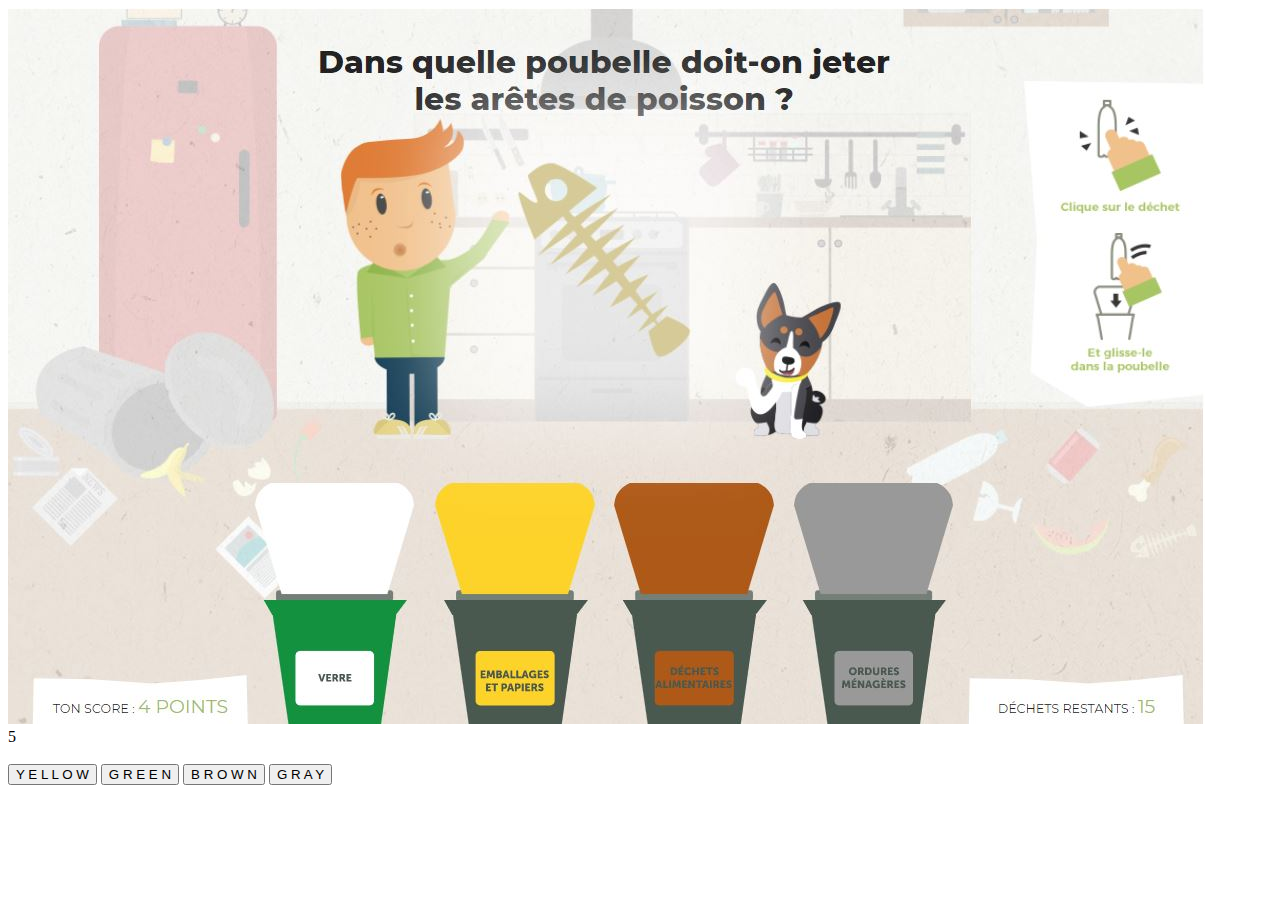
<file: games.html>
<!DOCTYPE html>
<html>
<head>


</head>
<body>
<img src="pou_brown1.JPG" id = "mainImage">
<div id="timer" class="flex-centered"></div>
<script src="./games.js"></script>

<div id="mainImage"></div>
<div id="buttons" class="flex-centered">
    <img id="GREEN">
    <img id="YELLOW">
    <img id="BROWN">
    <img id="GRAY">
</div>


<button onclick="Yellowtrash()"> Y E L L O W </button>
<button onclick="Greentrash()"> G R E E N </button>
<button onclick="Browntrash()"> B R O W N </button>
<button onclick="Graytrash()"> G R A Y </button>
</body>
</html>
</file>
